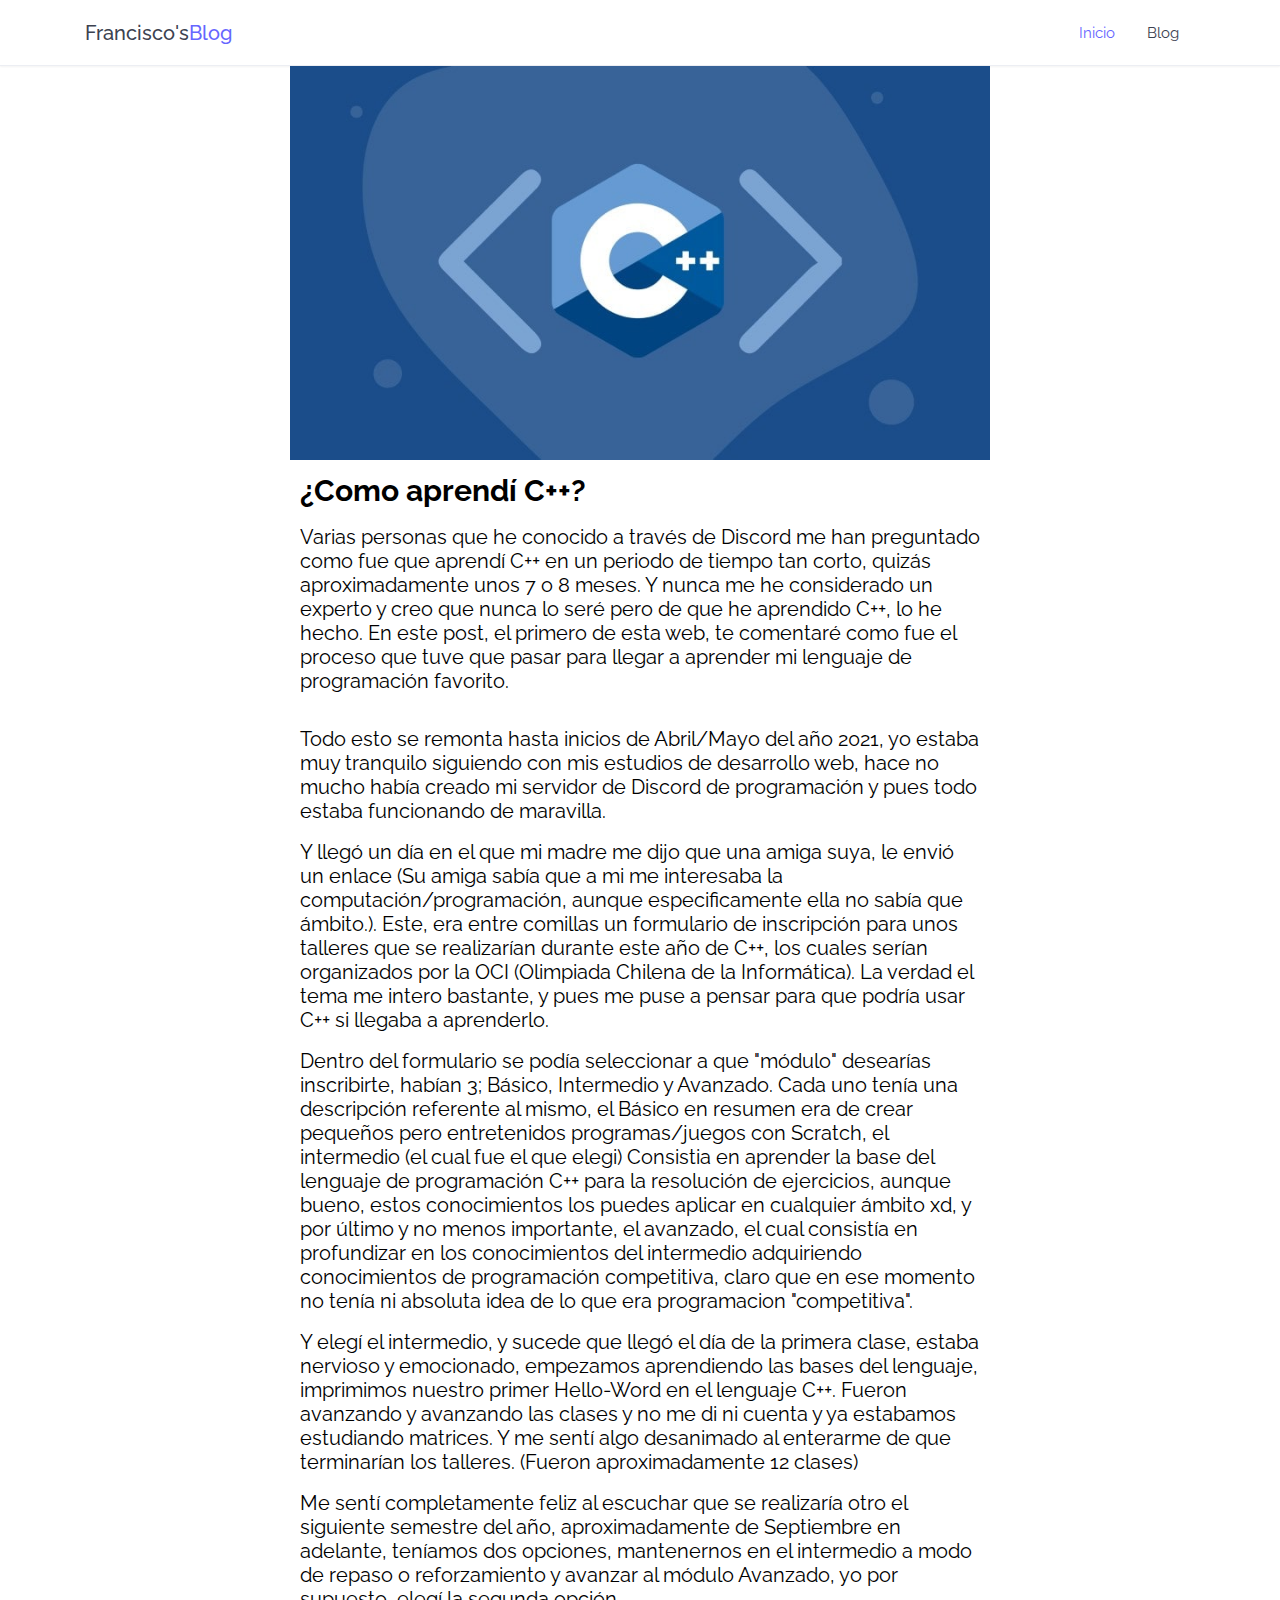
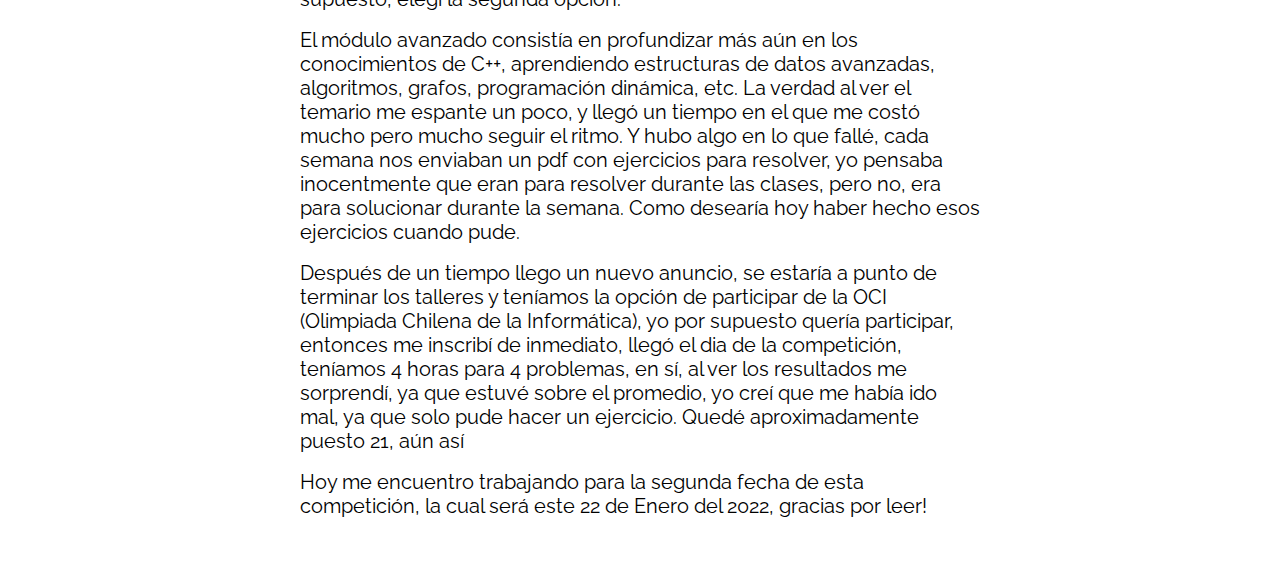
<file: posts/c++.html>
<!DOCTYPE html>
<html lang="en">
<head>
    <meta charset="UTF-8">
    <meta http-equiv="X-UA-Compatible" content="IE=edge">
    <meta name="viewport" content="width=device-width, initial-scale=1.0">
    <title>Blog | FranciscoDev</title>
    <!-- Fonts -->
    <link rel="preconnect" href="https://fonts.googleapis.com">
    <link rel="preconnect" href="https://fonts.gstatic.com" crossorigin>
    <link href="https://fonts.googleapis.com/css2?family=Raleway:wght@300&display=swap" rel="stylesheet">
    <!-- Styles-->
    <link rel="stylesheet" href="../src/css/main.css">
</head>
<body>
    <nav class="navbar">
        <div class="container">
      
          <div class="navbar-header">
            <button class="navbar-toggler" data-toggle="open-navbar1">
              <span></span>
              <span></span>
              <span></span>
            </button>
            <a href="#">
              <h4>Francisco's<span>Blog</span></h4>
            </a>
          </div>
      
          <div class="navbar-menu" id="open-navbar1">
            <ul class="navbar-nav">
              <li class="active"><a href="../index.html">Inicio</a></li>
              <li class="navbar-dropdown">
                <a href="../index.html#posts" class="dropdown-toggler" data-dropdown="blog">
                  Blog <i class="fa fa-angle-down"></i>
                </a>
              </li>
            </ul>
          </div>
        </div>
      </nav> 


     <div class="dad">
        <div class="article">
            <img src="../assets/img/banner1.jpg" width="700" alt="">
            
            <div>
                <h1>¿Como aprendí C++?</h1>
                <br>
                <p>Varias personas que he conocido a través de Discord me han preguntado como fue que aprendí C++ en un periodo de tiempo tan corto, quizás aproximadamente unos 7 o 8 meses. Y nunca me he considerado un experto y creo que nunca lo seré pero de que he aprendido C++, lo he hecho. En este post, el primero de esta web, te comentaré como fue el proceso que tuve que pasar para llegar a aprender mi lenguaje de programación favorito.
                </p>
                <br>
                <br>
                <p>Todo esto se remonta hasta inicios de Abril/Mayo del año 2021, yo estaba muy tranquilo siguiendo con mis estudios de desarrollo web, hace no mucho había creado mi servidor de Discord de programación y pues todo estaba funcionando de maravilla.</p>
                <br>
                <p>Y llegó un día en el que mi madre me dijo que una amiga suya, le envió un enlace (Su amiga sabía que a mi me interesaba la computación/programación, aunque especificamente ella no sabía que ámbito.). Este, era entre comillas un formulario de inscripción para unos talleres que se realizarían durante este año de C++, los cuales serían organizados por la OCI (Olimpiada Chilena de la Informática). La verdad el tema me intero bastante, y pues me puse a pensar para que podría usar C++ si llegaba a aprenderlo.</p>
                <br>
                <p>Dentro del formulario se podía seleccionar a que "módulo" desearías inscribirte, habían 3; Básico, Intermedio y Avanzado. Cada uno tenía una descripción referente al mismo, el Básico en resumen era de crear pequeños pero entretenidos programas/juegos con Scratch, el intermedio (el cual fue el que elegi) Consistia en aprender la base del lenguaje de programación C++ para la resolución de ejercicios, aunque bueno, estos conocimientos los puedes aplicar en cualquier ámbito xd, y por último y no menos importante, el avanzado, el cual consistía en profundizar en los conocimientos del intermedio adquiriendo conocimientos de programación competitiva, claro que en ese momento no tenía ni absoluta idea de lo que era programacion "competitiva".</p>
                <br>
                <p>Y elegí el intermedio, y sucede que llegó el día de la primera clase, estaba nervioso y emocionado, empezamos aprendiendo las bases del lenguaje, imprimimos nuestro primer Hello-Word en el lenguaje C++. Fueron avanzando y avanzando las clases y no me di ni cuenta y ya estabamos estudiando matrices. Y me sentí algo desanimado al enterarme de que terminarían los talleres. (Fueron aproximadamente 12 clases)</p>
                <br>
                <p>Me sentí completamente feliz al escuchar que se realizaría otro el siguiente semestre del año, aproximadamente de Septiembre en adelante, teníamos dos opciones, mantenernos en el intermedio a modo de repaso o reforzamiento y avanzar al módulo Avanzado, yo por supuesto, elegí la segunda opción.</p>
                <br>
                <p>El módulo avanzado consistía en profundizar más aún en los conocimientos de C++, aprendiendo estructuras de datos avanzadas, algoritmos, grafos, programación dinámica, etc. La verdad al ver el temario me espante un poco, y llegó un tiempo en el que me costó mucho pero mucho seguir el ritmo. Y hubo algo en lo que fallé, cada semana nos enviaban un pdf con ejercicios para resolver, yo pensaba inocentmente que eran para resolver durante las clases, pero no, era para solucionar durante la semana. Como desearía hoy haber hecho esos ejercicios cuando pude.</p>
                <br>
                <p>Después de un tiempo llego un nuevo anuncio, se estaría a punto de terminar los talleres y teníamos la opción de participar de la OCI (Olimpiada Chilena de la Informática), yo por supuesto quería participar, entonces me inscribí de inmediato, llegó el dia de la competición, teníamos 4 horas para 4 problemas, en sí, al ver los resultados me sorprendí, ya que estuvé sobre el promedio, yo creí que me había ido mal, ya que solo pude hacer un ejercicio. Quedé aproximadamente puesto 21, aún así</p>
                <br>
                <p>Hoy me encuentro trabajando para la segunda fecha de esta competición, la cual será este 22 de Enero del 2022, gracias por leer!</p>
                <br><br>
            </div>
        </div>
     </div>

</body>
</html>
</file>
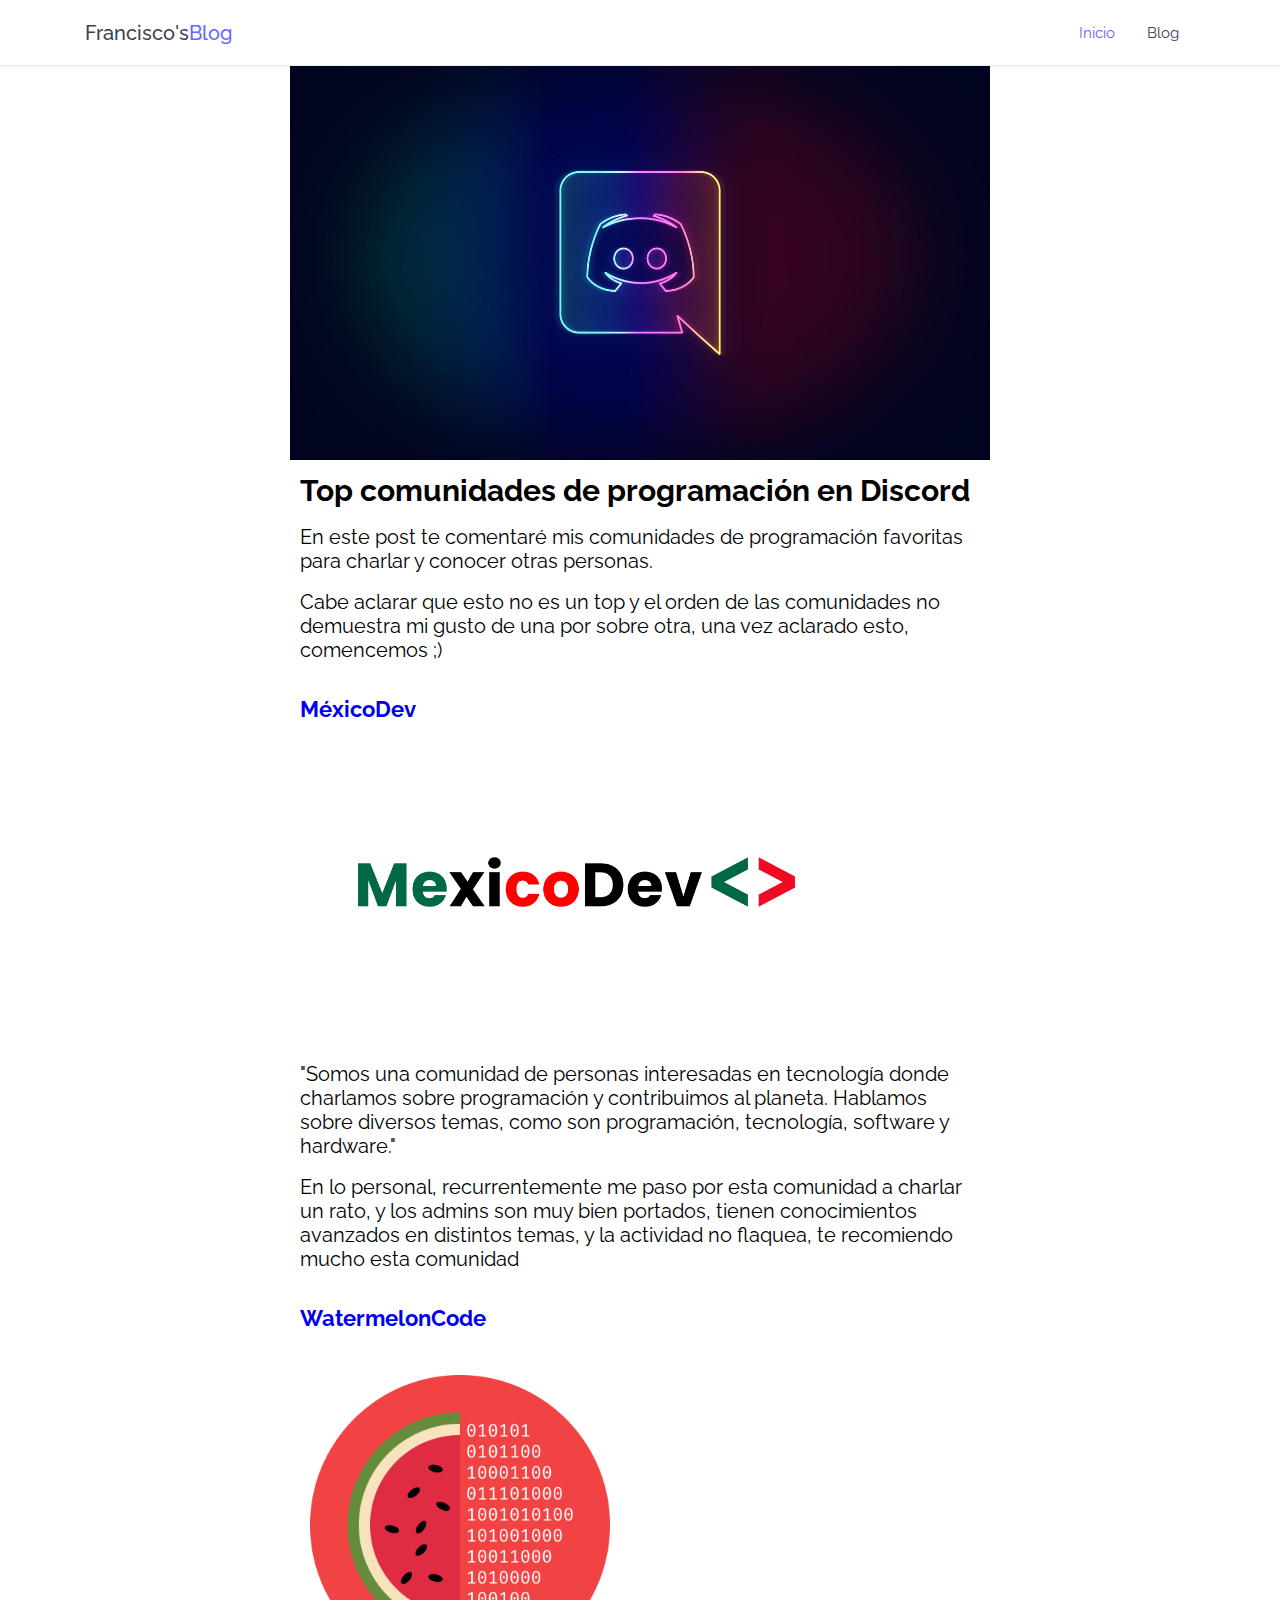
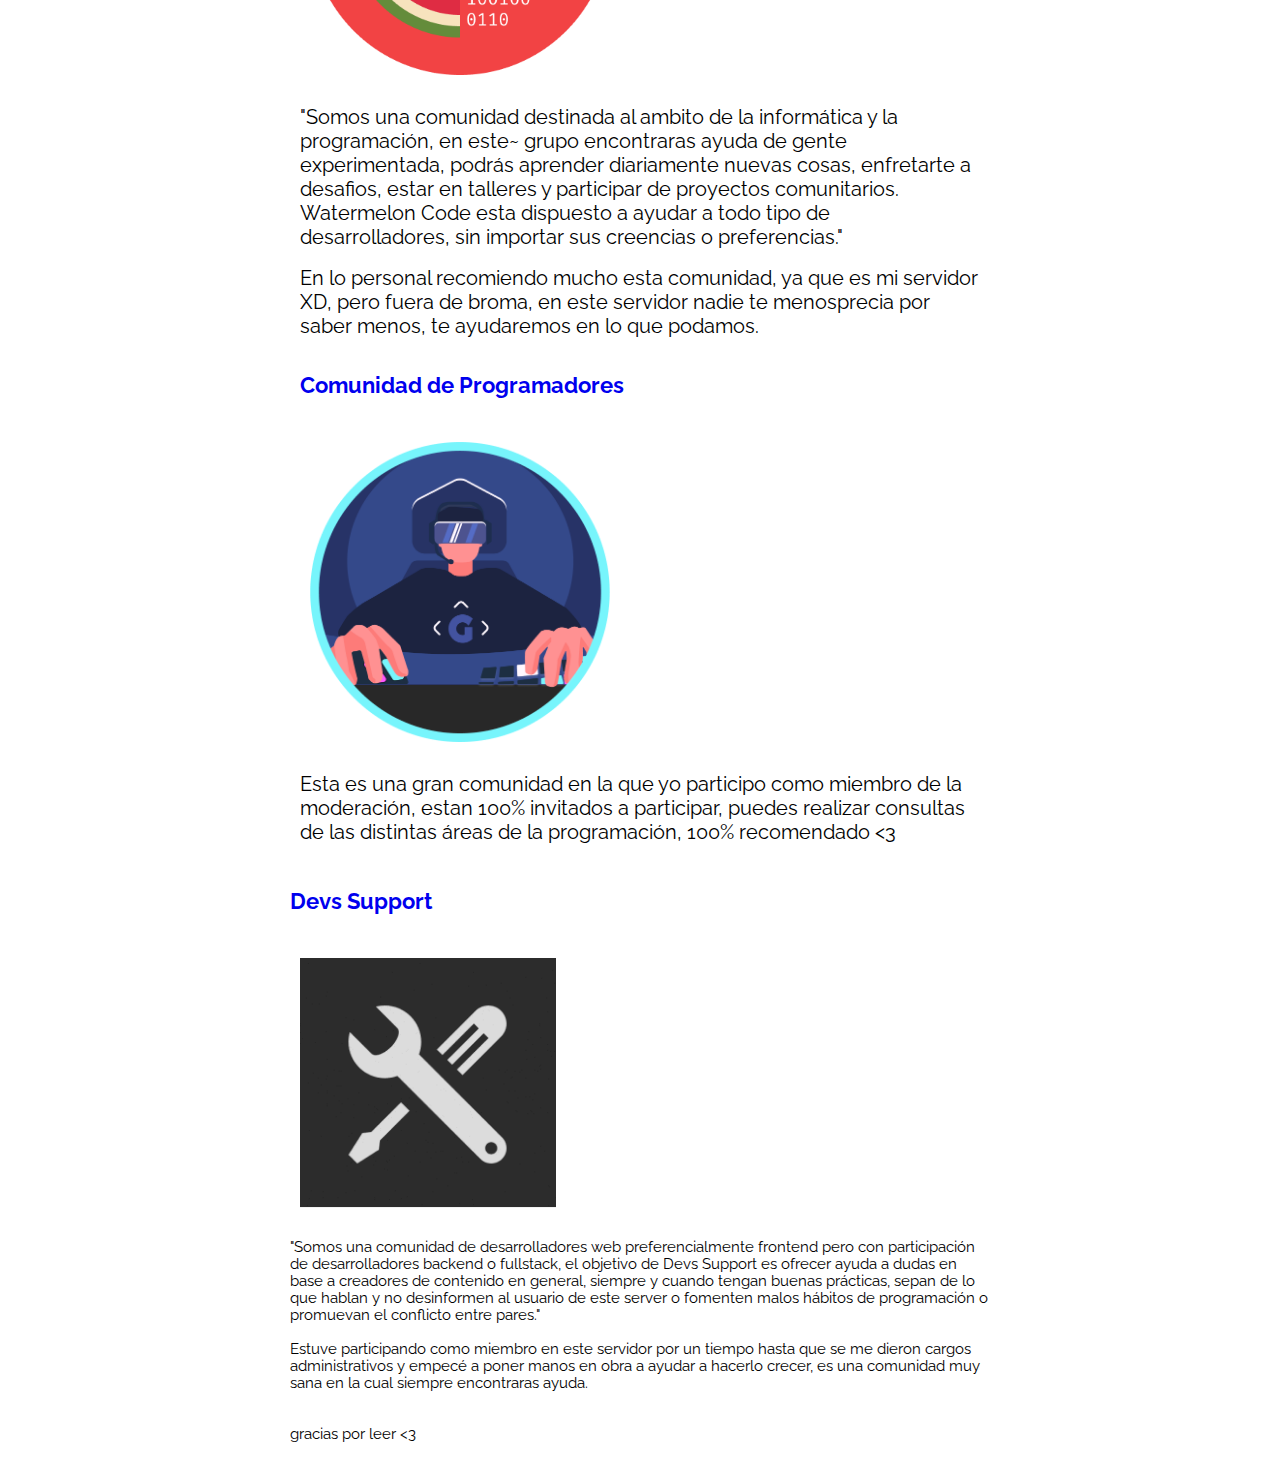
<file: posts/discord.html>
<!DOCTYPE html>
<html lang="en">
<head>
    <meta charset="UTF-8">
    <meta http-equiv="X-UA-Compatible" content="IE=edge">
    <meta name="viewport" content="width=device-width, initial-scale=1.0">
    <title>Blog | FranciscoDev</title>
    <!-- Fonts -->
    <link rel="preconnect" href="https://fonts.googleapis.com">
    <link rel="preconnect" href="https://fonts.gstatic.com" crossorigin>
    <link href="https://fonts.googleapis.com/css2?family=Raleway:wght@300&display=swap" rel="stylesheet">
    <!-- Styles-->
    <link rel="stylesheet" href="../src/css/main.css">
</head>
<body>
    <nav class="navbar">
        <div class="container">
      
          <div class="navbar-header">
            <button class="navbar-toggler" data-toggle="open-navbar1">
              <span></span>
              <span></span>
              <span></span>
            </button>
            <a href="#">
              <h4>Francisco's<span>Blog</span></h4>
            </a>
          </div>
      
          <div class="navbar-menu" id="open-navbar1">
            <ul class="navbar-nav">
              <li class="active"><a href="../index.html">Inicio</a></li>
              <li class="navbar-dropdown">
                <a href="../index.html#posts" class="dropdown-toggler" data-dropdown="blog">
                  Blog <i class="fa fa-angle-down"></i>
                </a>
              </li>
            </ul>
          </div>
        </div>
      </nav> 


     <div class="dad">
        <div class="article">
            <img src="../assets/img/banner2.jpg" width="700" alt="">
            
            <div>
                <h1>Top comunidades de programación en Discord</h1>
                <br>
                <p>En este post te comentaré mis comunidades de programación favoritas para charlar y conocer otras personas.</p>
                <br>
                <p>Cabe aclarar que esto no es un top y el orden de las comunidades no demuestra mi gusto de una por sobre otra, una vez aclarado esto, comencemos ;)</p>
                <br>
                <br>
                <a href="https://discord.gg/xgNYquK6Vc" target="_blank" class="subrayado"><h2>MéxicoDev</h2></a>
                <div class="centrar">
                    <img src="../assets/img/mexicodev.png" height="300" alt="">
                </div>
                <br>
                <p>
                    "Somos una comunidad de personas interesadas en tecnología donde charlamos sobre programación y contribuimos al planeta.

                    Hablamos sobre diversos temas, como son programación, tecnología, software y hardware."
                </p>
                <br>
                <p>En lo personal, recurrentemente me paso por esta comunidad a charlar un rato, y los admins son muy bien portados, tienen conocimientos avanzados en distintos temas, y la actividad no flaquea, te recomiendo mucho esta comunidad</p>
                <br><br>
                <a href="https://discord.gg/dzsa2PG6Cw" target="_blank" class="subrayado"><h2>WatermelonCode</h2></a>
                <br><br>
                <div class="centrar">
                    <img src="../assets/img/watermelon.png" height="300" alt="">
                </div>
                <br>
                <p>"Somos una comunidad destinada al ambito de la informática y la programación, en este~ grupo encontraras ayuda de gente experimentada, podrás aprender diariamente nuevas cosas, enfretarte a desafios, estar en talleres y participar de proyectos comunitarios.

                    Watermelon Code esta dispuesto a ayudar a todo tipo de desarrolladores, sin importar sus creencias o preferencias."</p>
                    <br>
                <p>En lo personal recomiendo mucho esta comunidad, ya que es mi servidor XD, pero fuera de broma, en este servidor nadie te menosprecia por saber menos, te ayudaremos en lo que podamos.</p>
                <br><br>
                <a href="https://discord.gg/gnzyVz8F8U" target="_blank" class="subrayado"><h2>Comunidad de Programadores</h2></a>
                <br><br>
                <div class="centrar">
                  <img src="../assets/img/cdp.png" height="300" alt="">
                </div>
                <br>
                <p>Esta es una gran comunidad en la que yo participo como miembro de la moderación, estan 100% invitados a participar, puedes realizar consultas de las distintas áreas de la programación, 100% recomendado <3</p>
                </div>
                <br><br>
                <a href="https://discord.gg/xtNuNxU7U6" target="_blank" class="subrayar"><h2>Devs Support</h2></a>
                <br><br>
                <div class="centrar">
                  <img src="../assets/img/devs.png" height="250" alt="">
                </div>
                <br>
                <p class="tamaño2">"Somos una comunidad de desarrolladores web preferencialmente frontend pero con participación de desarrolladores backend o fullstack, el objetivo de Devs Support es ofrecer ayuda a dudas en base a creadores de contenido en general, siempre y cuando tengan buenas prácticas, sepan de lo que hablan y no desinformen al usuario de este server o fomenten malos hábitos de programación o promuevan el conflicto entre pares." </p>
                <br>
                <p class="tamaño2">Estuve participando como miembro en este servidor por un tiempo hasta que se me dieron cargos administrativos y empecé a poner manos en obra a ayudar a hacerlo crecer, es una comunidad muy sana en la cual siempre encontraras ayuda.</p>

                <br><br>
                <p class="tamaño2">gracias por leer <3</p>
                <br><br>
               
        </div>
     </div>

</body>
</html>
</file>
<file: src/css/main.css>
@import url("https://fonts.googleapis.com/css2?family=Roboto:wght@300;400;500&display=swap");
* {
  font-family: "Raleway", sans-serif;
  margin: 0;
  padding: 0;
}

html {
  scroll-behavior: smooth;
}

* {
  box-sizing: border-box;
  padding: 0;
  margin: 0;
}

body {
  font-family: "Roboto", sans-serif;
  font-size: 0.925rem;
}

a {
  text-decoration: none;
}

.container {
  width: 1170px;
  position: relative;
  margin-left: auto;
  margin-right: auto;
  padding-left: 15px;
  padding-right: 15px;
}

.main {
  display: flex;
  flex-direction: column;
  justify-content: center;
  align-items: center;
  height: 80vh;
}

.container-articles {
  display: flex;
  flex-direction: row;
  margin: 0 200px;
  padding: 30px;
}

.container-articles div {
  width: 350px;
  margin: 30px;
  background-color: white;
  box-shadow: 2px 10px 10px rgba(0, 0, 0, 0.5);
  padding: 20px;
}

.container-articles div h1 {
  font-size: 20px;
  margin-top: 20px;
  margin-bottom: 5px;
}

.container-articles div p {
  margin-top: 5px;
}

span {
  color: #6666FF;
}

.main div {
  margin: 10px;
}

.dad {
  display: flex;
  justify-content: center;
}

.article {
  width: 700px;
}

.article div {
  padding: 10px;
}

.article div p {
  font-size: 20px;
}

.navbar,
.navbar > .container {
  width: 100%;
  display: flex;
  flex-wrap: wrap;
  align-items: center;
  justify-content: space-between;
}
@media (max-width: 768px) {
  .navbar,
.navbar > .container {
    display: block;
  }
}

.navbar {
  box-shadow: 0 1px 2px 0 rgba(0, 0, 0, 0.05);
  background-color: #fff;
  padding: 1rem 1.15rem;
  border-bottom: 1px solid #eceef3;
  /*
  |-----------------------------------
  | Start navbar logo or brand etc..
  |-----------------------------------
  */
  /*
  |-----------------------------------
  | Start navbar menu
  |-----------------------------------
  */
}
@media (min-width: 576px) {
  .navbar .container {
    max-width: 540px;
  }
}
@media (min-width: 768px) {
  .navbar .container {
    max-width: 720px;
  }
}
@media (min-width: 992px) {
  .navbar .container {
    max-width: 960px;
  }
}
@media (min-width: 1200px) {
  .navbar .container {
    max-width: 1140px;
  }
}
.navbar .navbar-header {
  display: flex;
  align-items: center;
}
@media (max-width: 768px) {
  .navbar .navbar-header {
    width: 100%;
    display: flex;
    align-items: center;
    justify-content: space-between;
    flex-direction: row-reverse;
  }
}
.navbar .navbar-header .navbar-toggler {
  cursor: pointer;
  border: none;
  display: none;
  outline: none;
}
@media (max-width: 768px) {
  .navbar .navbar-header .navbar-toggler {
    display: block;
  }
}
.navbar .navbar-header .navbar-toggler span {
  height: 2px;
  width: 22px;
  background-color: #929aad;
  display: block;
}
.navbar .navbar-header .navbar-toggler span:not(:last-child) {
  margin-bottom: 0.2rem;
}
.navbar .navbar-header > a {
  font-weight: 500;
  color: #3c4250;
}
.navbar .navbar-menu {
  display: flex;
  align-items: center;
  flex-basis: auto;
  flex-grow: 1;
}
@media (max-width: 768px) {
  .navbar .navbar-menu {
    display: none;
    text-align: center;
  }
}
.navbar .navbar-menu .navbar-nav {
  margin-left: auto;
  flex-direction: row;
  display: flex;
  padding-left: 0;
  margin-bottom: 0;
  list-style: none;
}
@media (max-width: 768px) {
  .navbar .navbar-menu .navbar-nav {
    width: 100%;
    display: block;
    border-top: 1px solid #EEE;
    margin-top: 1rem;
  }
}
.navbar .navbar-menu .navbar-nav > li > a {
  color: #3c4250;
  text-decoration: none;
  display: inline-block;
  padding: 0.5rem 1rem;
}
.navbar .navbar-menu .navbar-nav > li > a:hover {
  color: #66f;
}
@media (max-width: 768px) {
  .navbar .navbar-menu .navbar-nav > li > a {
    border-bottom: 1px solid #eceef3;
  }
}
.navbar .navbar-menu .navbar-nav > li.active a {
  color: #66f;
}
.navbar .navbar-menu .navbar-nav .dropdown > .separator {
  height: 1px;
  width: 100%;
  margin-top: 9px;
  margin-bottom: 9px;
  background-color: #eceef3;
}
.navbar .navbar-dropdown {
  position: relative;
}

.navbar .navbar-header > a span {
  color: #66f;
}

.navbar .navbar-header h4 {
  font-weight: 500;
  font-size: 1.25rem;
}
@media (max-width: 768px) {
  .navbar .navbar-header h4 {
    font-size: 1.05rem;
  }
}

/*# sourceMappingURL=main.css.map */
</file>
